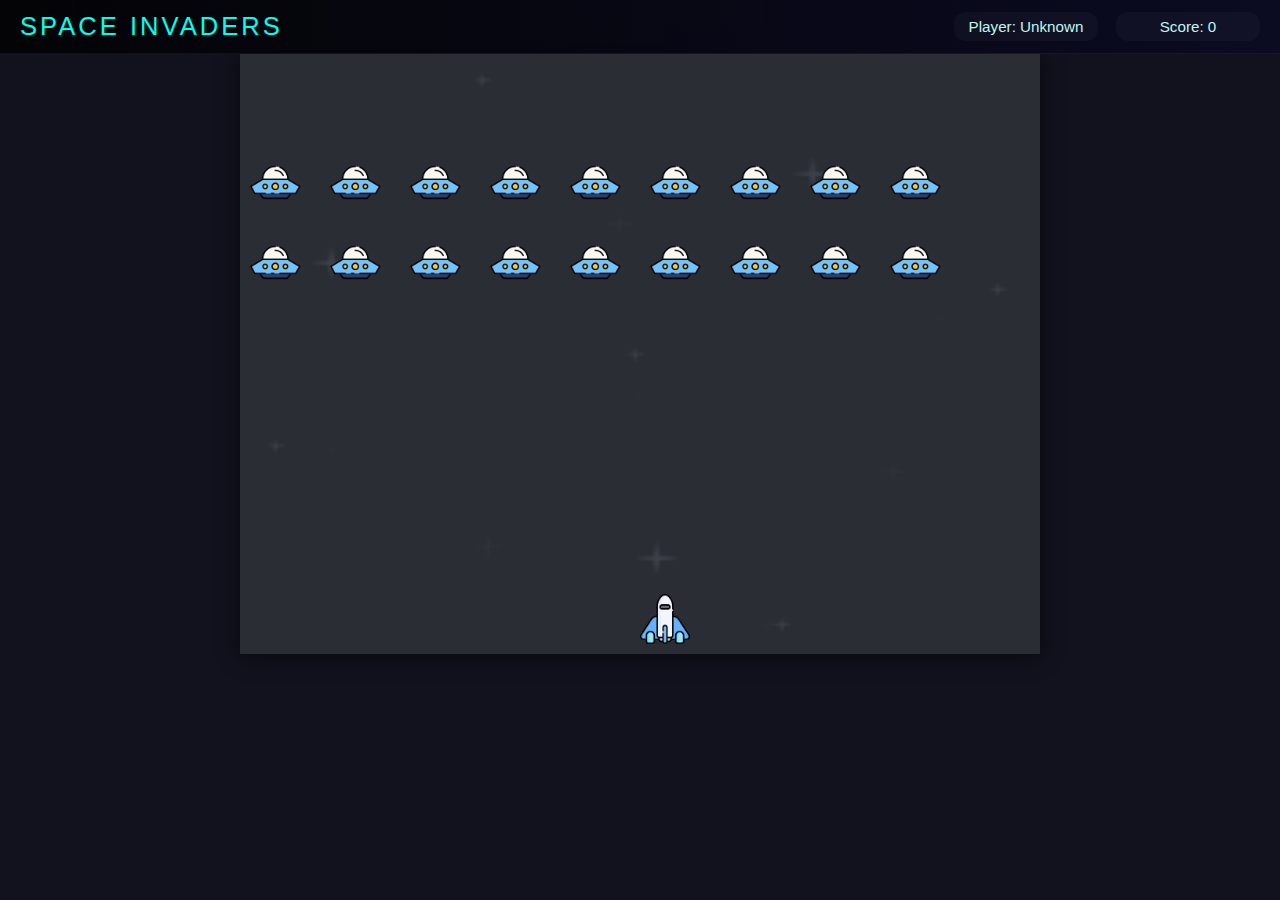
<file: index.html>
<!DOCTYPE html>
<html lang="en">
<head>
    <meta charset="UTF-8" />
    <meta http-equiv="X-UA-Compatible" content="IE=edge" />
    <meta name="viewport" content="width=device-width, initial-scale=1.0" />
    <title>Space Invaders</title>
    <link rel="stylesheet" href="style.css" />
</head>
<body>
    <div class="wrap">
        <header class="game-header">
            <div class="title" onclick="window.location='start_page.html'" style="cursor: pointer;">SPACE INVADERS</div>
            <div class="header-right">
                <div id="playerNameDisplay" class="player-name">Player: —</div>
                <div id="scoreDisplay" class="score">Score: 0</div>
            </div>
        </header>

        <div class="game-wrapper">
            <div class="main"></div>

            <div class="overlay lose">
                <h1>GAME OVER</h1>
                <h2>Better luck next time!</h2>
                <div class="buttons-row">
                    <button class="btn" onclick="window.location.reload()">Restart</button>
                    <button class="btn" onclick="window.location.href='leaderboard.html'">Leaderboard</button>
                </div>
            </div>

            <div class="overlay win">
                <h1>YOU WIN!</h1>
                <h2>Winner winner chicken dinner!</h2>
                <div class="buttons-row">
                    <button class="btn" onclick="window.location.reload()">Restart</button>
                    <button class="btn" onclick="window.location.href='leaderboard.html'">Leaderboard</button>
                </div>
            </div>
        </div>

        <script src="app.js"></script>
    </div>
</body>
</html>
</file>
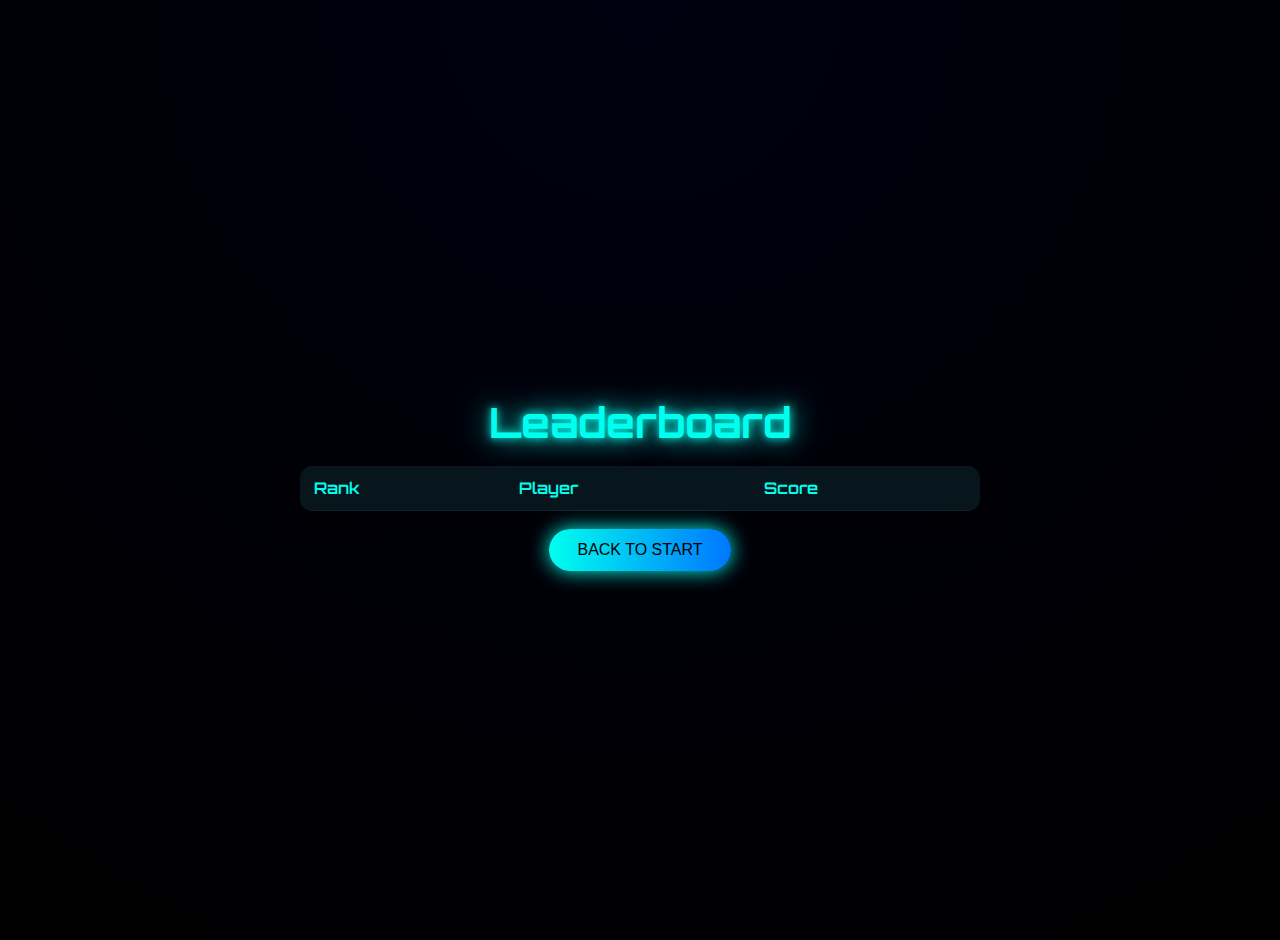
<file: leaderboard.html>
<!DOCTYPE html>
<html lang="en">
<head>
  <meta charset="UTF-8">
  <title>Leaderboard - Space Invaders</title>
  <link href="https://fonts.googleapis.com/css2?family=Orbitron:wght@600&display=swap" rel="stylesheet">
  <meta name="viewport" content="width=device-width, initial-scale=1.0" />
  <style>
    body {
      background: radial-gradient(circle at top, #000010, #000);
      font-family: 'Orbitron', sans-serif;
      color: #00ffee;
      text-align: center;
      height: 100vh;
      display: flex;
      flex-direction: column;
      justify-content: center;
      align-items: center;
      padding: 12px;
    }
    h1 {
      font-size: 2.6rem;
      text-shadow: 0 0 10px #00ffee, 0 0 30px #00ffee;
      margin-bottom: 18px;
    }

    .table-wrap {
      width: min(680px, 95vw);
      max-width: 680px;
      background: rgba(255,255,255,0.03);
      border-radius: 12px;
      overflow: hidden;
      box-shadow: 0 6px 24px rgba(0,0,0,0.6);
      margin-bottom: 18px;
    }

    table {
      border-collapse: collapse;
      width: 100%;
    }
    th, td {
      padding: 12px 14px;
      border-bottom: 1px solid rgba(255,255,255,0.06);
      font-size: 1rem;
    }
    th {
      background: rgba(0,255,238,0.06);
      text-align: left;
      font-weight: 600;
    }
    tr:last-child td { border-bottom: none; }

    .btn {
      background: linear-gradient(90deg, #00ffee, #0077ff);
      color: #000;
      border: none;
      padding: 12px 28px;
      border-radius: 40px;
      font-size: 1rem;
      cursor: pointer;
      text-transform: uppercase;
      transition: all 0.25s ease;
      box-shadow: 0 0 20px #00ffee;
    }
    .btn:hover { transform: translateY(-3px); }

    @media (max-width: 768px) {
      h1 { font-size: 2.1rem; }
      th, td { padding: 10px 12px; font-size: 0.95rem; }
      .btn { padding: 10px 22px; font-size: 0.95rem; }
    }

    @media (max-width: 480px) {
      h1 { font-size: 1.6rem; }
      th, td { padding: 8px 10px; font-size: 0.9rem; }
      .btn { padding: 8px 18px; font-size: 0.9rem; border-radius: 30px; }
    }
  </style>
</head>
<body>
  <h1>Leaderboard</h1>
  <div class="table-wrap">
    <table id="leaderboardTable">
      <tr><th>Rank</th><th>Player</th><th>Score</th></tr>
    </table>
  </div>
  <button class="btn" onclick="window.location.href='start_page.html'">Back to Start</button>

  <script>
    const leaderboard = JSON.parse(localStorage.getItem("leaderboard")) || [];
    const table = document.getElementById("leaderboardTable");

    leaderboard.forEach((entry, index) => {
      const row = document.createElement("tr");
      row.innerHTML = `<td>${index + 1}</td><td>${entry.name}</td><td>${entry.score}</td>`;
      table.appendChild(row);
    });
  </script>
</body>
</html>
</file>
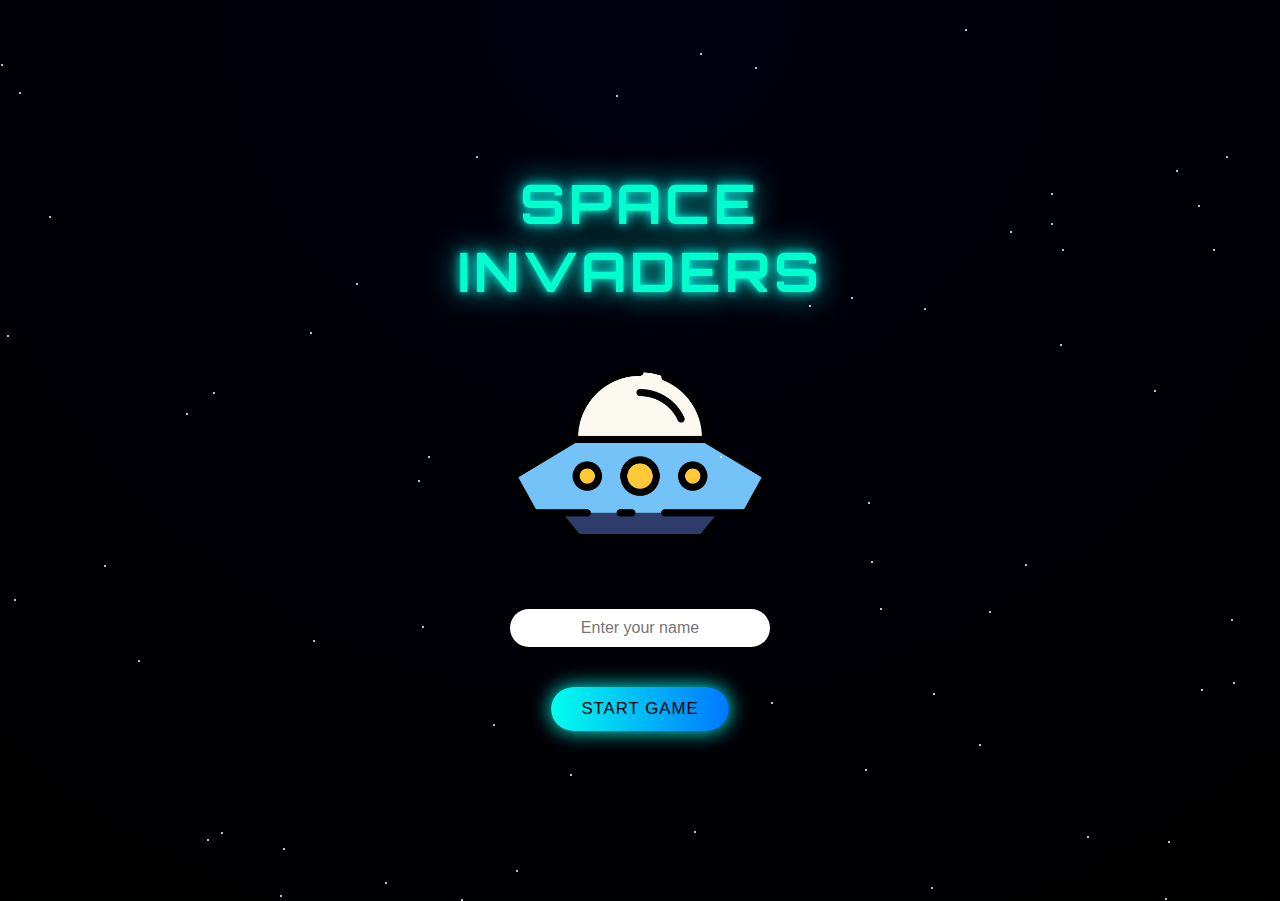
<file: start_page.html>
<!DOCTYPE html>
<html lang="en">
<head>
  <meta charset="UTF-8" />
  <meta name="viewport" content="width=device-width, initial-scale=1.0"/>
  <title>Space Invaders</title>
  <link href="https://fonts.googleapis.com/css2?family=Orbitron:wght@600&display=swap" rel="stylesheet" />
  <style>
    * { margin: 0; padding: 0; box-sizing: border-box; }
    body {
      font-family: 'Orbitron', sans-serif;
      background: radial-gradient(circle at top, #000010, #000);
      color: #00ffcc;
      height: 100vh;
      display: flex;
      justify-content: center;
      align-items: center;
      overflow: hidden;
    }

    .container {
      text-align: center;
      position: relative;
      padding: 30px;
      width: min(560px, 94vw);
    }

    h1 {
      font-size: 3.4rem;
      letter-spacing: 4px;
      text-shadow: 0 0 10px #00ffee, 0 0 30px #00ffee;
      margin-bottom: 20px;
      animation: flicker 2s infinite alternate;
    }

    @keyframes flicker {
      0%, 100% { opacity: 1; text-shadow: 0 0 20px #00ffee, 0 0 50px #00ffee; }
      50% { opacity: 0.8; text-shadow: 0 0 10px #00ffee; }
    }

    .game-art {
      width: 260px;
      margin: 0 auto 20px;
      animation: float 4s ease-in-out infinite;
    }

    @keyframes float {
      0%, 100% { transform: translateY(0); }
      50% { transform: translateY(-8px); }
    }

    input {
      padding: 10px 14px;
      border-radius: 20px;
      border: none;
      outline: none;
      width: 260px;
      font-size: 1rem;
      text-align: center;
      margin-bottom: 12px;
    }

    .btn {
      background: linear-gradient(90deg, #00ffee, #0077ff);
      color: #000;
      border: none;
      padding: 12px 30px;
      border-radius: 40px;
      font-size: 1.05rem;
      cursor: pointer;
      letter-spacing: 1px;
      text-transform: uppercase;
      transition: all 0.25s ease;
      box-shadow: 0 0 20px #00ffee;
    }

    .btn:hover { transform: scale(1.03); }

    .error {
      color: #ff7070;
      font-size: 0.9rem;
      margin-bottom: 8px;
      height: 20px;
    }

    /* stars */
    .stars { position: absolute; width: 2px; height: 2px; background: white; animation: twinkle 2s infinite ease-in-out alternate; border-radius: 50%; }
    @keyframes twinkle { 0%,100%{opacity:1;}50%{opacity:0.2;} }

    /* responsive */
    @media (max-width: 768px) {
      h1 { font-size: 2.6rem; }
      .game-art { width: 200px; }
      input { width: 220px; }
      .btn { padding: 10px 26px; font-size: 1rem; }
    }
    @media (max-width: 480px) {
      h1 { font-size: 2rem; letter-spacing: 2px; }
      .game-art { width: 160px; }
      input { width: 180px; padding: 9px 12px; }
      .btn { padding: 9px 20px; font-size: 0.95rem; border-radius: 30px; }
      .container { padding: 18px; width: 94vw; }
    }
    @media (max-width: 360px) {
      h1 { font-size: 1.6rem; }
      input { width: 160px; font-size: 0.95rem; }
      .btn { padding: 8px 18px; font-size: 0.9rem; }
    }
  </style>
</head>
<body>
  <div class="container">
    <h1>SPACE INVADERS</h1>

    <!-- optional art (replace with your image if available) -->
    <img src="img/ufo.png" alt="invader" class="game-art" />

    <input type="text" id="playerName" placeholder="Enter your name" maxlength="15" />
    <div class="error" id="errorMsg"></div>
    <button class="btn" id="startBtn">Start Game</button>
  </div>

  <script>
    for (let i = 0; i < 60; i++) {
      const star = document.createElement('div');
      star.classList.add('stars');
      star.style.left = Math.random() * 100 + '%';
      star.style.top = Math.random() * 100 + '%';
      star.style.animationDuration = (1 + Math.random() * 2) + 's';
      document.body.appendChild(star);
    }

    const startBtn = document.getElementById('startBtn');
    const playerInput = document.getElementById('playerName');
    const errorMsg = document.getElementById('errorMsg');
    const nameRegex = /^[A-Za-z0-9 ]{3,15}$/;

    startBtn.addEventListener('click', () => {
      const name = playerInput.value.trim();
      if (!nameRegex.test(name)) {
        errorMsg.textContent = "Name must be 3–15 characters (letters/numbers only)";
        return;
      }
      localStorage.setItem("playerName", name);
      window.location.href = "index.html";
    });
  </script>
</body>
</html>
</file>
<file: style.css>
body {
  height: 100%;
  overflow: hidden;
  font: 1em "Segoe UI", Roboto, "Helvetica Neue", Arial, sans-serif;
  color: rgb(105, 155, 58);
  background-color: rgb(18, 18, 30);
  margin: 0;
}

.wrap {
  display: flex;
  flex-direction: column;
  height: 100%;
}

/* --------- Header / HUD ---------- */
.game-header {
  display: flex;
  justify-content: space-between;
  align-items: center;
  padding: 12px 20px;
  background: linear-gradient(90deg, rgba(0,0,0,0.8), rgba(10,10,34,0.9));
  color: #00ffee;
  border-bottom: 1px solid rgba(0,255,238,0.08);
  font-family: 'Orbitron', sans-serif;
  z-index: 5;
}

.game-header .title {
  font-size: 1.6rem;
  letter-spacing: 3px;
  text-shadow: 0 0 8px rgba(0,255,238,0.08);
}

.header-right {
  display: flex;
  gap: 18px;
  align-items: center;
}

.player-name,
.score {
  background: rgba(255,255,255,0.03);
  padding: 6px 12px;
  border-radius: 12px;
  font-size: 0.95rem;
  color: #bff7ee;
  min-width: 120px;
  text-align: center;
}

/* --------- Game area ---------- */
.game-wrapper {
  flex: 1;
  display: flex;
  justify-content: center;
  align-items: center;
  position: relative;
}

.main {
  width: 800px;    /* default, will be overridden by JS inline styles */
  height: 600px;   /* default, will be overridden by JS inline styles */
  background: url(img/background-blue.png);
  animation: scroll-background 5s linear infinite;
  box-shadow: 0 2px 20px rgba(0, 0, 0, 0.6);
  position: relative;
  overflow: hidden;
  z-index: 0;
  background-size: 100% 100%; /* ensure background fills resized container */
}

/* Lasers / enemies */
.main .laser {
  position: absolute;
  margin-left: -2.5px;
  height: 25px;
  z-index: 2;
}

.main .enemy {
  position: absolute;
  z-index: 2;
}

.main .enemyLaser {
  position: absolute;
  margin-left: -2.5px;
  height: 20px;
  z-index: 2;
}

/* Overlays (win/lose) */
.overlay {
  display: none;
  position: absolute;
  background: rgba(20,20,30,0.95);
  color: white;
  padding: 24px 36px; /* reduced default padding slightly */
  box-shadow: 0 8px 40px rgba(0, 0, 0, 0.7);
  border-radius: 12px;
  text-align: center;
  animation: pop-in 0.45s ease;
  z-index: 10;
  transform: translateY(-10px);
  left: 50%;
  top: 40%;
  transform: translate(-50%, -40%);
  width: 50%;
  max-width: calc(100% - 40px);
}

.overlay h1 {
  margin-bottom: 8px;
  font-size: 1.2em;
}

.overlay h2 {
  margin-bottom: 16px;
  font-weight: 400;
  color: #ddd;
  font-size: 1.1em;
}

.overlay .btn {
  font-size: 0.9em;
}

.buttons-row {
  display: flex;
  gap: 12px;
  justify-content: center;
  margin-top: 8px;
}

.btn {
  background: linear-gradient(90deg, #00ffee, #0077ff);
  color: #000;
  border: none;
  padding: 12px 22px;
  border-radius: 30px;
  font-size: 1rem;
  cursor: pointer;
  letter-spacing: 0.6px;
  text-transform: uppercase;
  transition: all 0.18s ease;
  box-shadow: 0 6px 18px rgba(0, 255, 238, 0.08);
}

.btn:hover {
  transform: translateY(-3px);
}

/* small animation */
@keyframes pop-in {
  from { opacity: 0; transform: translate(-50%, -44%) scale(0.98); }
  to   { opacity: 1; transform: translate(-50%, -40%) scale(1); }
}

/* background scroll */
@keyframes scroll-background {
  from { background-position-y: 0px; }
  to   { background-position-y: 256px; }
}




/* smaller screens: reduce overlay padding and text size */
@media (max-width: 480px) {
  .overlay {
    padding: 14px 18px;
    top: 45%;
    left: 50%;
    transform: translate(-50%, -45%);
    max-width: 92vw;
    width: calc(100% - 24px);
  }
  .overlay h1 { font-size: 1.4rem; margin-bottom: 6px; }
  .overlay h2 { font-size: 0.95rem; margin-bottom: 10px; }
  .buttons-row { gap: 8px; }
  .btn { padding: 8px 12px; font-size: 0.9rem; border-radius: 20px; }
}
</file>
